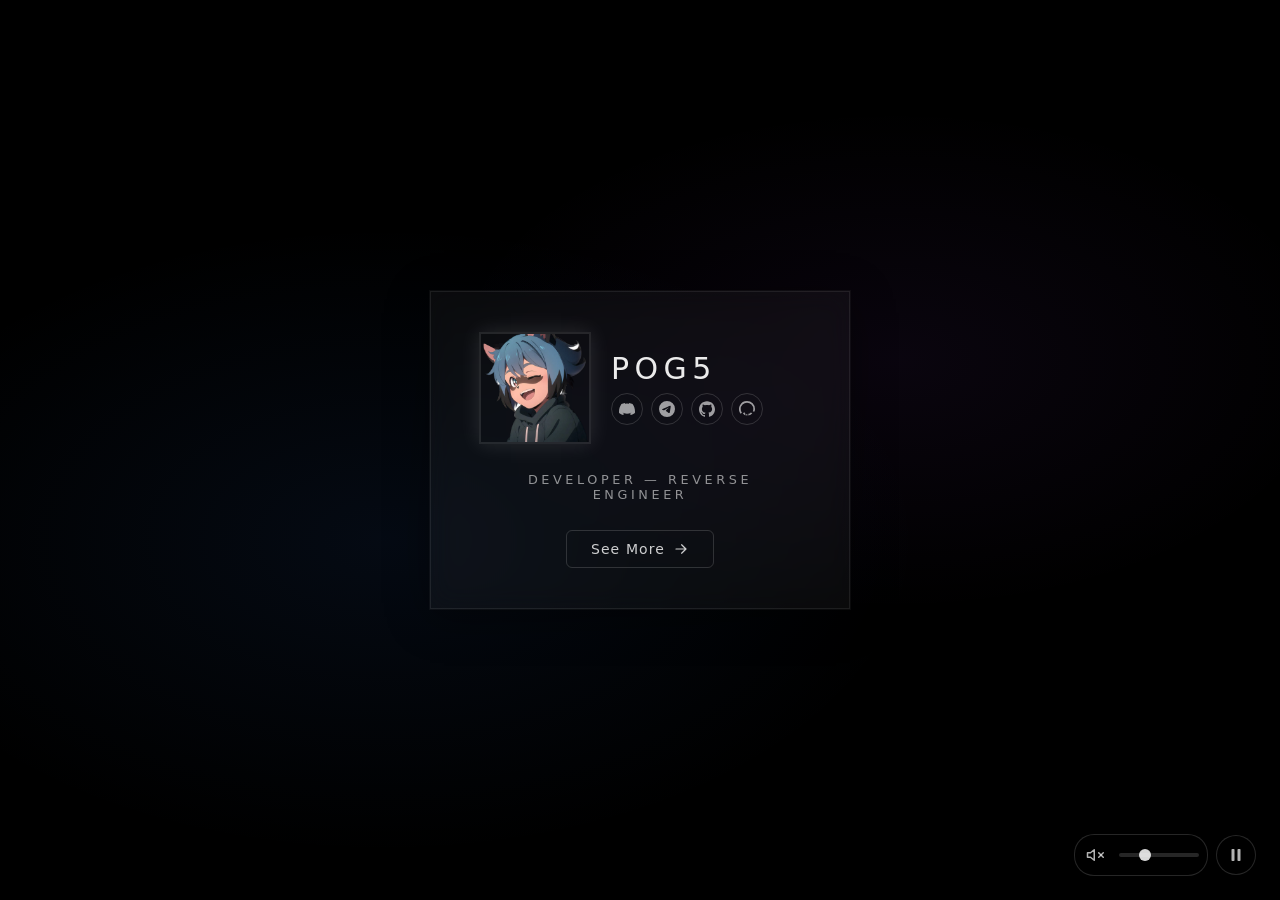
<file: index.html>
<!DOCTYPE html>
<html lang="en">
<head>
  <meta charset="UTF-8">
  <meta name="viewport" content="width=device-width, initial-scale=1.0">
  <title>pog5 — Developer & Reverse Engineer</title>
  <meta name="description" content="pog5 — Developer and Reverse Engineer. Minecraft plugin dev, Fabric mod author, open source contributor.">
  <meta name="theme-color" content="#0a0a0a">

  <!-- OpenGraph -->
  <meta property="og:type" content="website">
  <meta property="og:title" content="pog5">
  <meta property="og:description" content="Developer & Reverse Engineer">
  <meta property="og:image" content="assets/profile.webp">
  <meta property="og:image:alt" content="pog5 avatar">
  <meta property="og:image:width" content="112">
  <meta property="og:image:height" content="112">
  <meta property="og:locale" content="en_US">

  <!-- Twitter / X -->
  <meta name="twitter:card" content="summary">
  <meta name="twitter:title" content="pog5">
  <meta name="twitter:description" content="Developer & Reverse Engineer">
  <meta name="twitter:image" content="assets/profile.webp">

  <link rel="stylesheet" href="style.css">
</head>
<body>

  <input type="checkbox" id="more-toggle" class="more-toggle">

  <video id="bg-video" class="bg-video" autoplay loop muted playsinline>
    <source src="https://assets.nightly.eu.org/websiteassets/bg.mp4" type="video/mp4">
  </video>

  <div class="bg-overlay"></div>
  <div class="bg-glow"></div>

  <main class="content">
    <div class="cards-left">
    <div class="card card-left">
      <div class="card-header">
        <img
          src="assets/profile.webp"
          alt="pog5"
          class="avatar"
          width="112"
          height="112"
        >
        <div class="card-info">
          <h1 class="name">pog5</h1>
          <div class="socials">
            <a href="https://discord.com/users/1063801507515998208" target="_blank" rel="noopener" class="social-btn" aria-label="Discord">
              <svg viewBox="0 0 24 24" fill="currentColor" width="18" height="18"><path d="M20.317 4.37a19.791 19.791 0 0 0-4.885-1.515.074.074 0 0 0-.079.037c-.21.375-.444.864-.608 1.25a18.27 18.27 0 0 0-5.487 0 12.64 12.64 0 0 0-.617-1.25.077.077 0 0 0-.079-.037A19.736 19.736 0 0 0 3.677 4.37a.07.07 0 0 0-.032.027C.533 9.046-.32 13.58.099 18.057a.082.082 0 0 0 .031.057 19.9 19.9 0 0 0 5.993 3.03.078.078 0 0 0 .084-.028c.462-.63.874-1.295 1.226-1.994a.076.076 0 0 0-.041-.106 13.107 13.107 0 0 1-1.872-.892.077.077 0 0 1-.008-.128 10.2 10.2 0 0 0 .372-.292.074.074 0 0 1 .077-.01c3.928 1.793 8.18 1.793 12.062 0a.074.074 0 0 1 .078.01c.12.098.246.198.373.292a.077.077 0 0 1-.006.127 12.299 12.299 0 0 1-1.873.892.077.077 0 0 0-.041.107c.36.698.772 1.362 1.225 1.993a.076.076 0 0 0 .084.028 19.839 19.839 0 0 0 6.002-3.03.077.077 0 0 0 .032-.054c.5-5.177-.838-9.674-3.549-13.66a.061.061 0 0 0-.031-.03z"/></svg>
            </a>
            <a href="https://t.me/kris_nightly" target="_blank" rel="noopener" class="social-btn" aria-label="Telegram">
              <svg viewBox="0 0 24 24" fill="currentColor" width="18" height="18"><path d="M11.944 0A12 12 0 0 0 0 12a12 12 0 0 0 12 12 12 12 0 0 0 12-12A12 12 0 0 0 12 0a12 12 0 0 0-.056 0zm4.962 7.224c.1-.002.321.023.465.14a.506.506 0 0 1 .171.325c.016.093.036.306.02.472-.18 1.898-.962 6.502-1.36 8.627-.168.9-.499 1.201-.82 1.23-.696.065-1.225-.46-1.9-.902-1.056-.693-1.653-1.124-2.678-1.8-1.185-.78-.417-1.21.258-1.91.177-.184 3.247-2.977 3.307-3.23.007-.032.014-.15-.056-.212s-.174-.041-.249-.024c-.106.024-1.793 1.14-5.061 3.345-.479.33-.913.49-1.302.48-.428-.008-1.252-.241-1.865-.44-.752-.245-1.349-.374-1.297-.789.027-.216.325-.437.893-.663 3.498-1.524 5.83-2.529 6.998-3.014 3.332-1.386 4.025-1.627 4.476-1.635z"/></svg>
            </a>
            <a href="https://github.com/pog5" target="_blank" rel="noopener" class="social-btn" aria-label="GitHub">
              <svg viewBox="0 0 24 24" fill="currentColor" width="18" height="18"><path d="M12 .297c-6.63 0-12 5.373-12 12 0 5.303 3.438 9.8 8.205 11.385.6.113.82-.258.82-.577 0-.285-.01-1.04-.015-2.04-3.338.724-4.042-1.61-4.042-1.61C4.422 18.07 3.633 17.7 3.633 17.7c-1.087-.744.084-.729.084-.729 1.205.084 1.838 1.236 1.838 1.236 1.07 1.835 2.809 1.305 3.495.998.108-.776.417-1.305.76-1.605-2.665-.3-5.466-1.332-5.466-5.93 0-1.31.465-2.38 1.235-3.22-.135-.303-.54-1.523.105-3.176 0 0 1.005-.322 3.3 1.23.96-.267 1.98-.399 3-.405 1.02.006 2.04.138 3 .405 2.28-1.552 3.285-1.23 3.285-1.23.645 1.653.24 2.873.12 3.176.765.84 1.23 1.91 1.23 3.22 0 4.61-2.805 5.625-5.475 5.92.42.36.81 1.096.81 2.22 0 1.606-.015 2.896-.015 3.286 0 .315.21.69.825.57C20.565 22.092 24 17.592 24 12.297c0-6.627-5.373-12-12-12"/></svg>
            </a>
            <a href="https://modrinth.com/user/nightly" target="_blank" rel="noopener" class="social-btn" aria-label="Modrinth">
              <svg viewBox="0 0 24 24" fill="currentColor" width="18" height="18"><path d="M12.006 0a12 12 0 0 0-9.69 19.087l2.063-1.489A9.484 9.484 0 0 1 2.54 12.01a9.47 9.47 0 0 1 9.47-9.47 9.47 9.47 0 0 1 9.468 9.47 9.47 9.47 0 0 1-.758 3.726h2.588A11.944 11.944 0 0 0 24 12.01 12 12 0 0 0 12.006 0zm5.747 17.174a5.4 5.4 0 0 1-3.615 2.033v2.56a7.955 7.955 0 0 0 5.848-3.313zm-9.74-.172-2.086 1.506A7.962 7.962 0 0 0 9.57 21.74v-2.562a5.417 5.417 0 0 1-1.557-2.776zm4.38 2.34a5.415 5.415 0 0 1-1.388-.008v2.554c.46.054.924.082 1.388.079z"/></svg>
            </a>
          </div>
        </div>
      </div>

      <p class="tagline">Developer &mdash; Reverse Engineer</p>

      <label for="more-toggle" class="cta-btn">
        See More
        <svg class="cta-arrow" viewBox="0 0 20 20" fill="currentColor" width="16" height="16"><path fill-rule="evenodd" d="M3 10a.75.75 0 0 1 .75-.75h10.638L10.23 5.29a.75.75 0 1 1 1.04-1.08l5.5 5.25a.75.75 0 0 1 0 1.08l-5.5 5.25a.75.75 0 1 1-1.04-1.08l4.158-3.96H3.75A.75.75 0 0 1 3 10z" clip-rule="evenodd"/></svg>
      </label>
    </div>

    <div class="card card-about">
      <h2 class="about-heading">About</h2>
      <p class="about-text">Building in the Minecraft ecosystem since 2023 &mdash; plugins, mods, infra. If your server needs something custom, let&rsquo;s talk :p</p>
      <p class="about-text">Available for commissions. Reach out on Discord or Telegram.</p>
    </div>
    </div>

    <div class="card card-right">
      <div class="skill-groups">
        <div class="skill-group">
          <span class="skill-label">Languages</span>
          <div class="pills">
            <span class="pill">Kotlin</span>
            <span class="pill">Java</span>
            <span class="pill">Go</span>
            <span class="pill">Rust</span>
            <span class="pill">C</span>
            <span class="pill">C#</span>
            <span class="pill">TypeScript / JS</span>
            <span class="pill">Skript</span>
          </div>
        </div>
        <div class="skill-group">
          <span class="skill-label">Tools</span>
          <div class="pills">
            <span class="pill">IDA Pro</span>
            <span class="pill">Ghidra</span>
            <span class="pill">x64dbg</span>
            <span class="pill">Wireshark</span>
            <span class="pill">Pterodactyl</span>
            <span class="pill">Grafana</span>
            <span class="pill">Prometheus</span>
          </div>
        </div>
        <div class="skill-group">
          <span class="skill-label">Skills</span>
          <div class="pills">
            <span class="pill">React</span>
            <span class="pill">Vue</span>
            <span class="pill">Svelte</span>
            <span class="pill">Plugin Development</span>
            <span class="pill">Fabric Modding</span>
            <span class="pill">Server Administration</span>
            <span class="pill">Linux / BSD</span>
            <span class="pill">Binary Analysis</span>
            <span class="pill">Anticheat Development</span>
            <span class="pill">Community Moderation</span>
          </div>
        </div>
      </div>

      <div class="card-columns">
      <div class="card-col">
      <section>
        <h2 class="section-heading">Work</h2>
        <ul class="entry-list">
          <li class="entry">
            <div class="entry-top">
              <span class="entry-name">Vultex</span>
              <span class="entry-period">Feb 2026 &ndash; present</span>
            </div>
            <p class="entry-role">Plugin Developer</p>
            <p class="entry-desc">Core plugin development, cross-server KB sync, and menu framework integration.</p>
          </li>
          <li class="entry">
            <div class="entry-top">
              <span class="entry-name">LeoneMC</span>
              <span class="entry-period">Oct 2024 &ndash; present</span>
            </div>
            <p class="entry-role">Plugin Developer</p>
            <p class="entry-desc">Plugin development for PvP gamemodes and economy systems. (NDA)</p>
          </li>
          <li class="entry">
            <div class="entry-top">
              <span class="entry-name">Zentha</span>
              <span class="entry-period">Aug &ndash; Nov 2025</span>
            </div>
            <p class="entry-role">Plugin Developer</p>
            <p class="entry-desc">Core plugin: punishment systems, kill streak tracking, war game mode.</p>
          </li>
          <li class="entry">
            <div class="entry-top">
              <span class="entry-name">Stray</span>
              <span class="entry-period">Mar &ndash; Oct 2025</span>
            </div>
            <p class="entry-role">Plugin Developer &middot; Moderator</p>
            <p class="entry-desc">UHC plugin development, community moderation, anticheat screensharing.</p>
          </li>
          <li class="entry">
            <div class="entry-top">
              <span class="entry-name">OG Vultex</span>
              <span class="entry-period">Oct 2023 &ndash; Jan 2025</span>
            </div>
            <p class="entry-role">Plugin Developer</p>
            <p class="entry-desc">Plugin development for an active Minecraft network.</p>
          </li>
        </ul>
      </section>
      </div>
      <div class="card-col">
      <section>
        <h2 class="section-heading">Open Source</h2>
        <ul class="entry-list">
          <li class="entry project-entry">
            <a href="https://modrinth.com/mod/leashable-players" target="_blank" rel="noopener">
              <span class="entry-name">Leashable Players</span>
              <span class="entry-stat">227k downloads</span>
            </a>
            <p class="entry-desc">Server-side Fabric mod &mdash; leash and drag other players.</p>
          </li>
          <li class="entry project-entry">
            <a href="https://modrinth.com/mod/dupeme!" target="_blank" rel="noopener">
              <span class="entry-name">DupeMe!</span>
              <span class="entry-stat">51k downloads</span>
            </a>
            <p class="entry-desc">Fabric mod &mdash; give yourself a copy of the item in hand.</p>
          </li>
          <li class="entry project-entry">
            <a href="https://modrinth.com/mod/anyscale" target="_blank" rel="noopener">
              <span class="entry-name">Anyscale</span>
              <span class="entry-stat">7.4k downloads</span>
            </a>
            <p class="entry-desc">Scale chat, TAB, scoreboard, inventories and hotbar to any fractional value.</p>
          </li>
          <li class="entry project-entry">
            <a href="https://modrinth.com/mod/vpn-warner" target="_blank" rel="noopener">
              <span class="entry-name">VPN Warner</span>
              <span class="entry-stat">3.9k downloads</span>
            </a>
            <p class="entry-desc">Warns before joining a server while on a VPN to avoid anticheat bans.</p>
          </li>
          <li class="entry project-entry">
            <a href="https://modrinth.com/organization/goobercorp" target="_blank" rel="noopener">
              <span class="entry-name">Goobercorp Modding Industries</span>
              <span class="entry-stat">org member</span>
            </a>
            <p class="entry-desc">PvP-focused Fabric modding collective.</p>
          </li>
        </ul>
        <a href="https://modrinth.com/user/nightly" class="view-all" target="_blank" rel="noopener">
          View all on Modrinth
          <svg viewBox="0 0 20 20" fill="currentColor" width="13" height="13"><path fill-rule="evenodd" d="M3 10a.75.75 0 0 1 .75-.75h10.638L10.23 5.29a.75.75 0 1 1 1.04-1.08l5.5 5.25a.75.75 0 0 1 0 1.08l-5.5 5.25a.75.75 0 1 1-1.04-1.08l4.158-3.96H3.75A.75.75 0 0 1 3 10z" clip-rule="evenodd"/></svg>
        </a>
      </section>

      <section>
        <h2 class="section-heading">Projects</h2>
        <ul class="entry-list">
          <li class="entry project-entry">
            <a href="https://github.com/pog5/FlatPractice" target="_blank" rel="noopener">
              <span class="entry-name">FlatPractice</span>
              <span class="entry-stat">GitHub</span>
            </a>
            <p class="entry-desc">PaperMC plugin &mdash; flat-world crystal PvP practice with /rtp.</p>
          </li>
          <li class="entry project-entry">
            <a href="https://github.com/pog5/minecraft-freebsd" target="_blank" rel="noopener">
              <span class="entry-name">minecraft-freebsd</span>
              <span class="entry-stat">20 stars</span>
            </a>
            <p class="entry-desc">Guide for running Minecraft and Prism Launcher on FreeBSD.</p>
          </li>
          <li class="entry project-entry">
            <a href="https://github.com/pog5/gobin" target="_blank" rel="noopener">
              <span class="entry-name">gobin</span>
              <span class="entry-stat">GitHub</span>
            </a>
            <p class="entry-desc">Single-file self-hosted pastebin written in Go.</p>
          </li>
        </ul>
      </section>
      </div>
      </div>
    </div>
  </main>

  <div class="media-controls">
    <div class="volume-group">
      <button id="btn-mute" class="media-btn" aria-label="Unmute audio">
        <svg class="icon-muted" viewBox="0 0 24 24" fill="none" stroke="currentColor" stroke-width="2" stroke-linecap="round" stroke-linejoin="round" width="20" height="20">
          <polygon points="11 5 6 9 2 9 2 15 6 15 11 19 11 5"/>
          <line x1="23" y1="9" x2="17" y2="15"/>
          <line x1="17" y1="9" x2="23" y2="15"/>
        </svg>
        <svg class="icon-unmuted" viewBox="0 0 24 24" fill="none" stroke="currentColor" stroke-width="2" stroke-linecap="round" stroke-linejoin="round" width="20" height="20">
          <polygon points="11 5 6 9 2 9 2 15 6 15 11 19 11 5"/>
          <path d="M19.07 4.93a10 10 0 0 1 0 14.14"/>
          <path d="M15.54 8.46a5 5 0 0 1 0 7.07"/>
        </svg>
      </button>
      <input id="volume-slider" type="range" min="0" max="1" step="0.01" value="0.3" class="volume-slider" aria-label="Volume">
    </div>
    <button id="btn-pause" class="media-btn" aria-label="Pause video">
      <svg class="icon-pause" viewBox="0 0 24 24" fill="currentColor" width="20" height="20">
        <rect x="6" y="4" width="4" height="16" rx="1"/>
        <rect x="14" y="4" width="4" height="16" rx="1"/>
      </svg>
      <svg class="icon-play" viewBox="0 0 24 24" fill="currentColor" width="20" height="20">
        <polygon points="5 3 19 12 5 21 5 3"/>
      </svg>
    </button>
  </div>

  <script>
    const video = document.getElementById('bg-video');
    const btnMute = document.getElementById('btn-mute');
    const btnPause = document.getElementById('btn-pause');
    const volumeSlider = document.getElementById('volume-slider');

    video.volume = 0.3;
    let savedVolume = 0.3;

    function updateMuteUI() {
      const muted = video.muted || video.volume === 0;
      btnMute.classList.toggle('is-unmuted', !muted);
      btnMute.setAttribute('aria-label', muted ? 'Unmute audio' : 'Mute audio');
    }

    document.addEventListener('click', function firstClick(e) {
      if (e.target.closest('.media-controls')) return;
      video.muted = false;
      updateMuteUI();
      document.removeEventListener('click', firstClick);
    });

    btnMute.addEventListener('click', () => {
      if (video.muted || video.volume === 0) {
        video.muted = false;
        video.volume = savedVolume || 0.3;
        volumeSlider.value = video.volume;
      } else {
        savedVolume = video.volume;
        video.muted = true;
      }
      updateMuteUI();
    });

    volumeSlider.addEventListener('input', () => {
      const val = parseFloat(volumeSlider.value);
      video.volume = val;
      video.muted = val === 0;
      if (val > 0) savedVolume = val;
      updateMuteUI();
    });

    btnPause.addEventListener('click', () => {
      if (video.paused) {
        video.play();
        btnPause.classList.remove('is-paused');
        btnPause.setAttribute('aria-label', 'Pause video');
      } else {
        video.pause();
        btnPause.classList.add('is-paused');
        btnPause.setAttribute('aria-label', 'Play video');
      }
    });
  </script>

</body>
</html>
</file>
<file: style.css>
/* ===== Reset & Base ===== */
*,
*::before,
*::after {
  box-sizing: border-box;
  margin: 0;
  padding: 0;
}

html {
  height: 100%;
}

body {
  min-height: 100%;
  overflow-y: auto;
  font-family: "Segoe UI", system-ui, -apple-system, sans-serif;
  -webkit-font-smoothing: antialiased;
  -moz-osx-font-smoothing: grayscale;
  -webkit-tap-highlight-color: transparent;
  color: #fff;
  background: #000;
}

/* ===== Toggle (checkbox hack) ===== */
.more-toggle {
  display: none;
}

/* ===== Background Layers ===== */
.bg-video {
  position: fixed;
  inset: 0;
  width: 100%;
  height: 100%;
  object-fit: cover;
  z-index: 0;
}

.bg-overlay {
  position: fixed;
  inset: 0;
  background: rgb(0 0 0 / .80);
  z-index: 1;
}

.bg-glow {
  position: fixed;
  inset: 0;
  background:
    radial-gradient(ellipse 60% 50% at 30% 60%, rgb(59 130 246 / .08) 0%, transparent 70%),
    radial-gradient(ellipse 50% 40% at 70% 40%, rgb(168 85 247 / .06) 0%, transparent 70%);
  z-index: 2;
  pointer-events: none;
}

/* ===== Content ===== */
.content {
  position: relative;
  z-index: 10;
  display: flex;
  flex-direction: row;
  align-items: center;
  justify-content: center;
  gap: 0;
  min-height: 100vh;
  width: 100%;
  padding: 2rem 1.5rem;
  transition: gap .4s cubic-bezier(.16, 1, .3, 1);
}

/* ===== Card (shared) ===== */
.card {
  display: flex;
  flex-direction: column;
  align-items: center;
  gap: 1.75rem;
  padding: 2.5rem 3rem;
  border: 1px solid rgb(255 255 255 / .08);
  background: rgb(255 255 255 / .04);
  backdrop-filter: blur(12px);
  -webkit-backdrop-filter: blur(12px);
  box-shadow:
    0 0 0 1px rgb(255 255 255 / .04),
    0 8px 40px rgb(0 0 0 / .4);
  width: 100%;
}

.cards-left {
  display: flex;
  flex-direction: column;
  gap: 1.5rem;
  max-width: 420px;
  width: 100%;
}

.card-left {
  animation: card-enter .6s cubic-bezier(.16, 1, .3, 1) both;
}

.card-about {
  display: none;
  align-items: flex-start;
  gap: 1rem;
  animation: card-enter .5s .1s cubic-bezier(.16, 1, .3, 1) both;
}

.more-toggle:checked ~ .content .card-about {
  display: flex;
}

.about-heading {
  font-size: .65rem;
  font-weight: 400;
  letter-spacing: .2em;
  text-transform: uppercase;
  color: rgb(255 255 255 / .3);
  width: 100%;
}

.about-text {
  font-size: .92rem;
  font-weight: 300;
  color: rgb(255 255 255 / .72);
  line-height: 1.7;
  letter-spacing: .01em;
}

.card-right {
  display: none;
  max-width: 720px;
  align-items: flex-start;
  gap: 1.5rem;
}

.card-columns {
  display: flex;
  flex-direction: row;
  gap: 2rem;
  width: 100%;
  align-items: flex-start;
}

.card-col {
  flex: 1;
  display: flex;
  flex-direction: column;
  gap: 1.5rem;
  min-width: 0;
}

/* Show right card when toggled */
.more-toggle:checked ~ .content {
  align-items: flex-start;
  gap: 1.5rem;
}

.more-toggle:checked ~ .content .card-right {
  display: flex;
  animation: card-enter .45s cubic-bezier(.16, 1, .3, 1) both;
}

/* Rotate arrow when open */
.more-toggle:checked ~ .content .cta-arrow {
  transform: rotate(90deg);
}

.more-toggle:checked ~ .content .cta-btn:hover .cta-arrow {
  transform: rotate(90deg);
}

@keyframes card-enter {
  from {
    opacity: 0;
    transform: translateY(16px) scale(.97);
  }
}

/* ===== Card Header: Avatar + Info ===== */
.card-header {
  display: flex;
  align-items: center;
  gap: 1.25rem;
  width: 100%;
}

/* ===== Avatar ===== */
.avatar {
  width: 7rem;
  height: 7rem;
  object-fit: cover;
  flex-shrink: 0;
  box-shadow: 0 0 20px rgb(255 255 255 / .12);
  border: 2px solid rgb(255 255 255 / .1);
  transition: box-shadow .3s ease, border-color .3s ease;
}

.avatar:hover {
  box-shadow: 0 0 28px rgb(255 255 255 / .22);
  border-color: rgb(255 255 255 / .25);
}

/* ===== Name + Socials ===== */
.card-info {
  display: flex;
  flex-direction: column;
  gap: .5rem;
}

.name {
  font-size: 1.875rem;
  font-weight: 200;
  letter-spacing: .18em;
  text-transform: uppercase;
  color: rgb(255 255 255 / .92);
  line-height: 1.1;
}

.socials {
  display: flex;
  gap: .5rem;
}

.social-btn {
  display: inline-flex;
  align-items: center;
  justify-content: center;
  width: 2rem;
  height: 2rem;
  border-radius: 50%;
  border: 1px solid rgb(255 255 255 / .15);
  color: rgb(255 255 255 / .6);
  transition: all .25s ease;
  text-decoration: none;
}

.social-btn:hover {
  color: #fff;
  border-color: rgb(255 255 255 / .5);
  box-shadow: 0 0 12px rgb(255 255 255 / .15);
  transform: scale(1.1);
}

.social-btn svg {
  width: 1rem;
  height: 1rem;
}

/* ===== Tagline ===== */
.tagline {
  font-size: .8rem;
  font-weight: 300;
  letter-spacing: .28em;
  text-transform: uppercase;
  color: rgb(255 255 255 / .55);
  text-align: center;
}

/* ===== CTA Button ===== */
.cta-btn {
  display: inline-flex;
  align-items: center;
  gap: .5rem;
  padding: .6rem 1.5rem;
  border: 1px solid rgb(255 255 255 / .15);
  border-radius: .375rem;
  background: transparent;
  color: rgb(255 255 255 / .8);
  font-size: .875rem;
  font-weight: 300;
  letter-spacing: .08em;
  text-decoration: none;
  cursor: pointer;
  transition: all .3s ease;
  user-select: none;
}

.cta-btn:hover {
  border-color: rgb(255 255 255 / .45);
  color: #fff;
  box-shadow: 0 0 18px rgb(255 255 255 / .12);
}

.cta-arrow {
  transition: transform .3s ease;
}

.cta-btn:hover .cta-arrow {
  transform: translateX(4px);
}

/* ===== Skill Groups ===== */
.skill-groups {
  display: flex;
  flex-direction: column;
  gap: .75rem;
  width: 100%;
}

.skill-group {
  display: flex;
  align-items: flex-start;
  gap: .75rem;
}

.skill-label {
  font-size: .65rem;
  font-weight: 400;
  letter-spacing: .15em;
  text-transform: uppercase;
  color: rgb(255 255 255 / .25);
  white-space: nowrap;
  padding-top: .22rem;
  min-width: 4.5rem;
}

/* ===== Pills ===== */
.pills {
  display: flex;
  flex-wrap: wrap;
  gap: .375rem;
}

.pill {
  font-size: .7rem;
  font-weight: 400;
  letter-spacing: .06em;
  color: rgb(255 255 255 / .55);
  border: 1px solid rgb(255 255 255 / .1);
  border-radius: .25rem;
  padding: .2rem .55rem;
}

/* ===== Section Headings ===== */
.section-heading {
  font-size: .65rem;
  font-weight: 400;
  letter-spacing: .2em;
  text-transform: uppercase;
  color: rgb(255 255 255 / .3);
  margin-bottom: .75rem;
}

/* ===== Entry List ===== */
.entry-list {
  list-style: none;
  display: flex;
  flex-direction: column;
}

.entry {
  padding: .75rem 0 .75rem .875rem;
  border-left: 1px solid rgb(255 255 255 / .08);
  position: relative;
}

.entry::before {
  content: "";
  position: absolute;
  left: -3px;
  top: 1.05rem;
  width: 5px;
  height: 5px;
  border-radius: 50%;
  background: rgb(255 255 255 / .2);
}

.entry-top {
  display: flex;
  align-items: baseline;
  justify-content: space-between;
  gap: .5rem;
  flex-wrap: wrap;
}

.entry-name {
  font-size: .875rem;
  font-weight: 400;
  color: rgb(255 255 255 / .85);
}

.entry-period {
  font-size: .7rem;
  color: rgb(255 255 255 / .3);
  letter-spacing: .03em;
  white-space: nowrap;
}

.entry-role {
  font-size: .75rem;
  color: rgb(255 255 255 / .45);
  margin-top: .15rem;
  letter-spacing: .02em;
}

.entry-desc {
  font-size: .78rem;
  color: rgb(255 255 255 / .4);
  margin-top: .3rem;
  line-height: 1.5;
}

/* ===== Project entries ===== */
.project-entry a {
  display: flex;
  align-items: baseline;
  justify-content: space-between;
  gap: .5rem;
  text-decoration: none;
  flex-wrap: wrap;
}

.project-entry a:hover .entry-name {
  color: #fff;
}

.entry-stat {
  font-size: .7rem;
  color: rgb(255 255 255 / .28);
  letter-spacing: .03em;
  white-space: nowrap;
}

/* ===== View All Link ===== */
.view-all {
  display: inline-flex;
  align-items: center;
  gap: .3rem;
  margin-top: .75rem;
  font-size: .75rem;
  color: rgb(255 255 255 / .35);
  text-decoration: none;
  letter-spacing: .04em;
  transition: color .2s ease;
}

.view-all:hover {
  color: rgb(255 255 255 / .7);
}

/* ===== Media Controls ===== */
.media-controls {
  position: fixed;
  bottom: 1.5rem;
  right: 1.5rem;
  z-index: 50;
  display: flex;
  align-items: center;
  gap: .5rem;
}

.volume-group {
  display: flex;
  align-items: center;
  gap: .5rem;
  padding: .25rem .5rem .25rem .25rem;
  border-radius: 1.25rem;
  border: 1px solid rgb(255 255 255 / .15);
  background: rgb(0 0 0 / .5);
  backdrop-filter: blur(8px);
  -webkit-backdrop-filter: blur(8px);
}

.volume-group .media-btn {
  border: none;
  background: none;
  backdrop-filter: none;
  -webkit-backdrop-filter: none;
  width: 2rem;
  height: 2rem;
  flex-shrink: 0;
}

/* ===== Volume Slider ===== */
.volume-slider {
  -webkit-appearance: none;
  appearance: none;
  width: 5rem;
  height: 4px;
  border-radius: 2px;
  background: rgb(255 255 255 / .15);
  outline: none;
  cursor: pointer;
}

.volume-slider::-webkit-slider-thumb {
  -webkit-appearance: none;
  appearance: none;
  width: 12px;
  height: 12px;
  border-radius: 50%;
  background: rgb(255 255 255 / .85);
  border: none;
  cursor: pointer;
  transition: background .2s ease, transform .15s ease;
}

.volume-slider::-moz-range-thumb {
  width: 12px;
  height: 12px;
  border-radius: 50%;
  background: rgb(255 255 255 / .85);
  border: none;
  cursor: pointer;
  transition: background .2s ease, transform .15s ease;
}

.volume-slider::-webkit-slider-thumb:hover {
  background: #fff;
  transform: scale(1.2);
}

.volume-slider::-moz-range-thumb:hover {
  background: #fff;
  transform: scale(1.2);
}

.volume-slider::-moz-range-track {
  height: 4px;
  border-radius: 2px;
  background: rgb(255 255 255 / .15);
}

.media-btn {
  display: inline-flex;
  align-items: center;
  justify-content: center;
  width: 2.5rem;
  height: 2.5rem;
  border-radius: 50%;
  border: 1px solid rgb(255 255 255 / .15);
  background: rgb(0 0 0 / .5);
  backdrop-filter: blur(8px);
  -webkit-backdrop-filter: blur(8px);
  color: rgb(255 255 255 / .7);
  cursor: pointer;
  transition: all .25s ease;
}

.media-btn:hover {
  border-color: rgb(255 255 255 / .4);
  color: #fff;
  background: rgb(0 0 0 / .7);
}

.media-btn svg {
  width: 1.125rem;
  height: 1.125rem;
}

/* Icon toggling via CSS state classes */
#btn-mute .icon-unmuted,
#btn-mute.is-unmuted .icon-muted {
  display: none;
}

#btn-mute.is-unmuted .icon-unmuted {
  display: block;
}

#btn-pause .icon-play,
#btn-pause.is-paused .icon-pause {
  display: none;
}

#btn-pause.is-paused .icon-play {
  display: block;
}

/* ===== Responsive ===== */
@media (max-width: 1100px) {
  .more-toggle:checked ~ .content {
    flex-direction: column;
    align-items: center;
  }

  .card-right {
    max-width: 600px;
  }
}

@media (max-width: 640px) {
  .card-columns {
    flex-direction: column;
  }
}

@media (max-width: 480px) {
  .card {
    padding: 1.75rem 1.5rem;
    gap: 1.25rem;
  }

  .card-header {
    gap: 1rem;
  }

  .avatar {
    width: 5rem;
    height: 5rem;
  }

  .name {
    font-size: 1.35rem;
    letter-spacing: .14em;
  }

  .tagline {
    font-size: .7rem;
    letter-spacing: .22em;
  }

  .media-controls {
    bottom: 1rem;
    right: 1rem;
  }

  .volume-slider {
    width: 3.5rem;
  }
}
</file>
